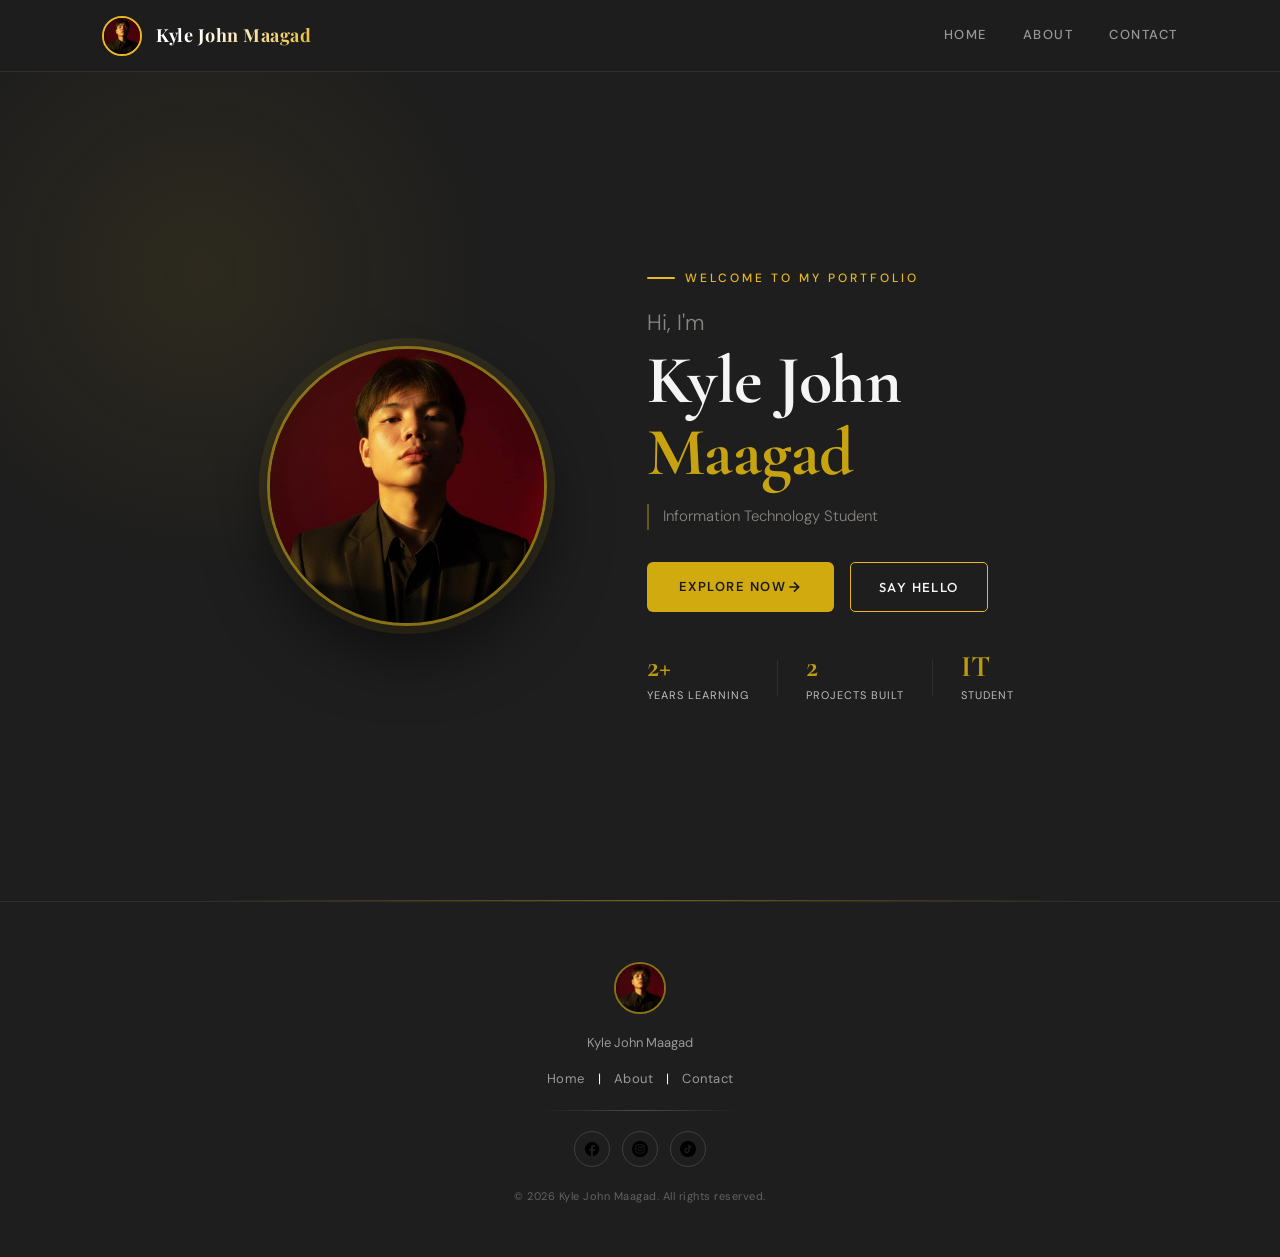
<file: index.html>
<!DOCTYPE html>
<html lang="en">
<head>
  <meta charset="UTF-8">
  <meta name="viewport" content="width=device-width, initial-scale=1.0">
  <title>Portfolio</title>
  <link rel="stylesheet" href="style.css">
</head>
<body>
<!-- NAVBAR -->
<header class="navbar">
  <div class="nav-brand">
    <div class="nav-profile">
      <img src="kyle1.jpg" alt="profile">
    </div>
    <div class="logo">Kyle John Maagad</div>
  </div>
  <nav>
    <a href="index.html">Home</a>
    <a href="about.html">About</a>
    <a href="contact.html">Contact</a>
  </nav>
</header>

<!-- HERO SECTION -->
<section class="main">
  <div class="left">
    <div class="profile-circle">
      <img src="kyle1.jpg" alt="profile">
    </div>
  </div>

  <div class="right">
   <p class="eyebrow">Welcome to my portfolio</p>

    <div class="title-block">
      <h1 class="greeting">Hi, I'm</h1>
      <h1 class="name-hero">Kyle John<br><span class="name-accent">Maagad</span></h1>
    </div>

    <p class="tagline">Information Technology Student</p>
    <div class="hero-cta">
   <a href="about.html" class="explore-btn">
    <span>Explore Now</span>
    <svg width="16" height="16" viewBox="0 0 24 24" fill="none" stroke="currentColor" stroke-width="2.5"><path d="M5 12h14M12 5l7 7-7 7"/></svg>
   </a>
    <a href="contact.html" class="btn-outline">Say Hello</a>
  </div>
    <div class="hero-stats">
      <div class="stat">
        <span class="stat-num">2+</span>
        <span class="stat-label">Years Learning</span>
      </div>
      <div class="stat-divider"></div>
      <div class="stat">
        <span class="stat-num">2</span>
        <span class="stat-label">Projects Built</span>
      </div>
      <div class="stat-divider"></div>
      <div class="stat">
        <span class="stat-num">IT</span>
        <span class="stat-label">Student</span>
      </div>
    </div>
  </div>
</section>

<div class="section-separator"></div>

<!-- FOOTER -->
<footer class="footer">
  <div class="footer-profile">
    <img src="kyle1.jpg" alt="profile">
    <p>Kyle John Maagad</p>
  </div>

  <div class="footer-links">
    <a href="index.html">Home</a>
    <span>|</span>
    <a href="about.html">About</a>
    <span>|</span>
    <a href="contact.html">Contact</a>
  </div>

  <div class="footer-line"></div>

  <div class="socials">
  <a href="https://www.facebook.com/kyle.john.maagad.2024" target="_blank"><img src="fb.png" alt="fb"></a>
  <a href="https://www.instagram.com/crunchy_kyle?igsh=MThiMG1jMWpiejFh
" target="_blank"><img src="instagram.png" alt="ig"></a>
  <a href="https://www.tiktok.com/@kylejohnm?_r=1&_t=ZS-95vpOgYpYNo
" target="_blank"><img src="tiktok.png" alt="in"></a>
</div>

  
  <small>© 2026 Kyle John Maagad. All rights reserved.</small>
</footer>

</body>
</html>
</file>
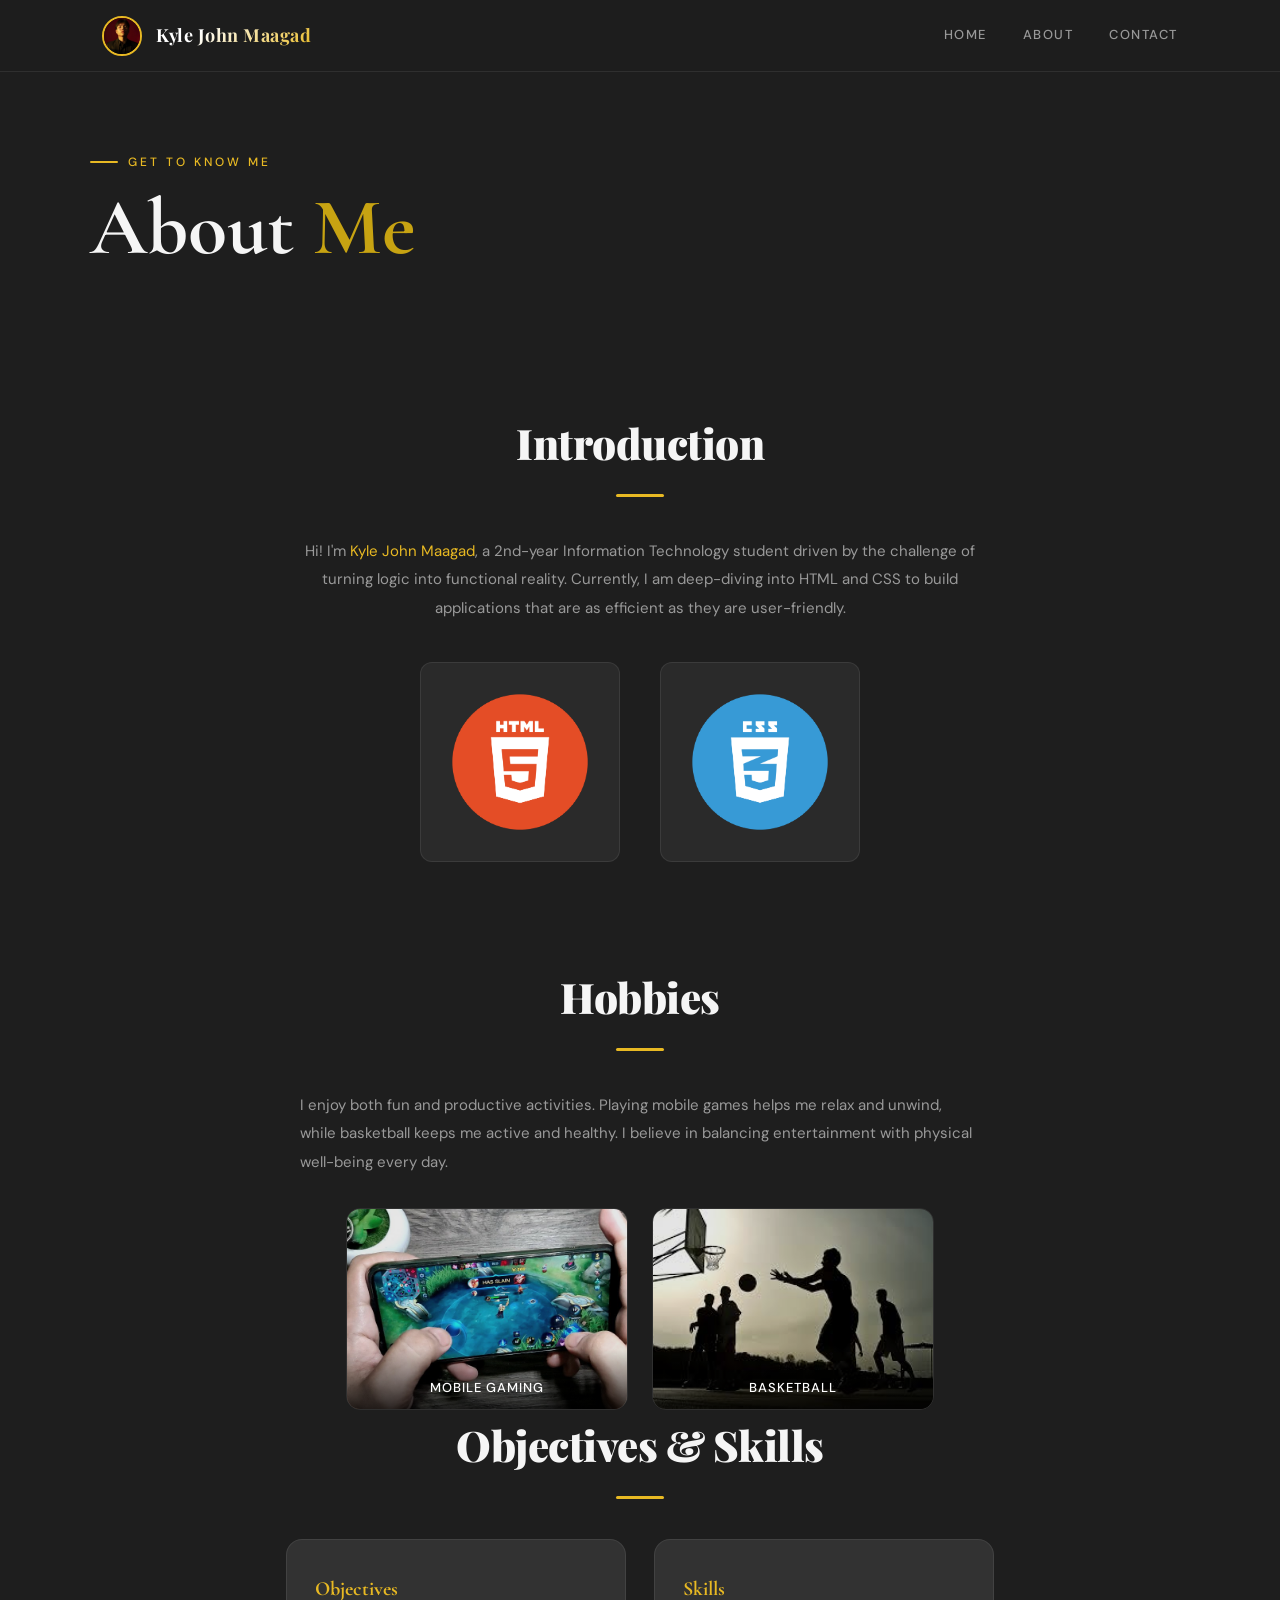
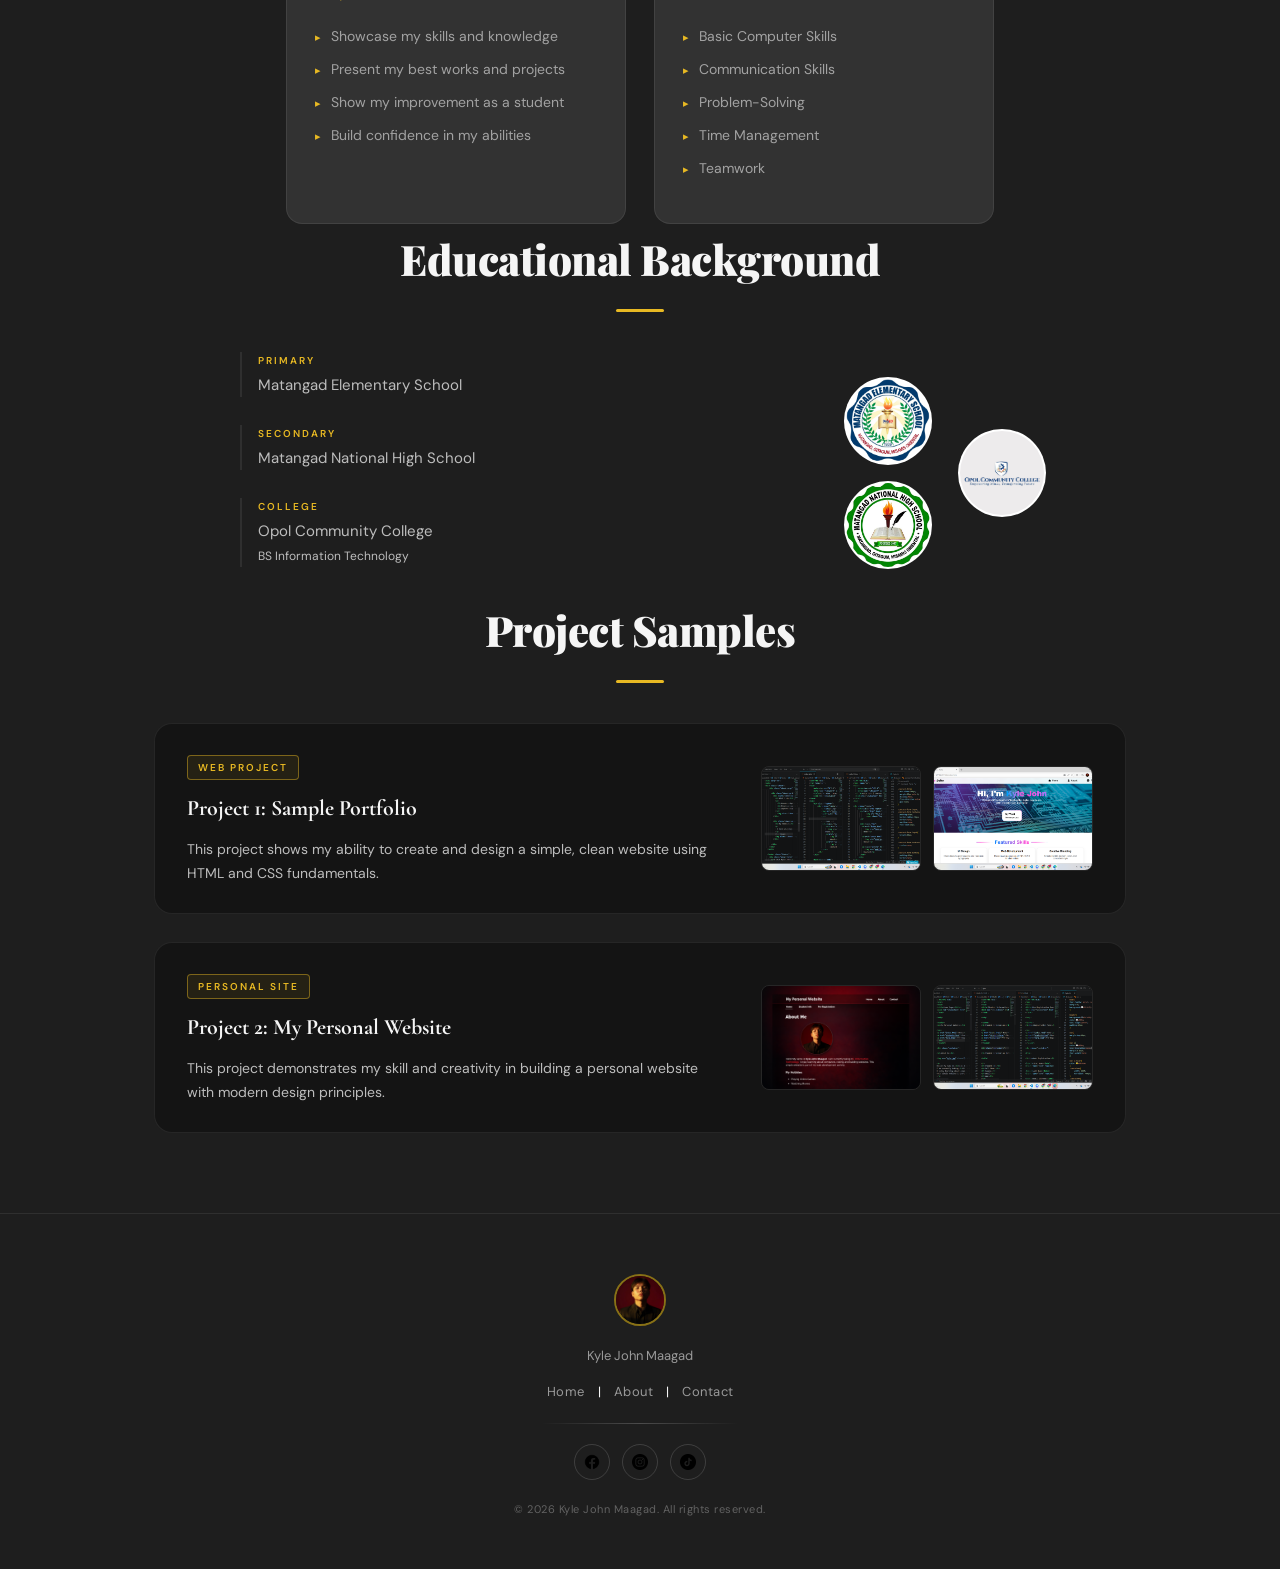
<file: about.html>
<!DOCTYPE html>
<html lang="en">
<head>
  <meta charset="UTF-8">
  <meta name="viewport" content="width=device-width, initial-scale=1.0">
  <title>About Me</title>
  <link rel="stylesheet" href="style.css">
</head>
<body>

<header class="navbar">
  <div class="nav-brand">
    <div class="nav-profile">
      <img src="kyle1.jpg" alt="profile">
    </div>
    <div class="logo">Kyle John Maagad</div>
  </div>
  <nav>
    <a href="index.html">Home</a>
    <a href="about.html">About</a>
    <a href="contact.html">Contact</a>
  </nav>
</header>

<div class="page-banner">
  <div class="page-banner-inner">
    <p class="eyebrow">Get to know me</p>
    <h1 class="page-banner-title">About <span class="name-accent">Me</span></h1>
  </div>
  <div class="banner-bg-line"></div>
</div>

<main class="about-content">
  
  <section class="about-section">
    <h1 class="section-title">Introduction</h1>
    <p class="intro-p">
      Hi! I'm <span class="highlight">Kyle John Maagad</span>, a 2nd-year Information Technology student driven by the challenge of turning logic into functional reality. Currently, I am deep-diving into HTML and CSS to build applications that are as efficient as they are user-friendly.
    </p>
    <div class="skills-circles">
  <div class="circle"><img src="html.png" alt="HTML"></div>
  <div class="circle"><img src="css.png" alt="CSS"></div>
</div>
  </section>

   <section>
    <h2 class="section-title">Hobbies</h2>
    <p class="section-desc">I enjoy both fun and productive activities. Playing mobile games helps me relax and unwind, while basketball keeps me active and healthy. I believe in balancing entertainment with physical well-being every day.</p>
    <div class="habits-gallery">
      <figure class="habit-card" style="--delay:.1s">
        <img src="ml.jpg" alt="Mobile Gaming">
        <figcaption>Mobile Gaming</figcaption>
      </figure>
      <figure class="habit-card " style="--delay:.2s">
        <img src="playing.jpg" alt="Basketball">
        <figcaption>Basketball</figcaption>
      </figure>
    </div>
  </section>

  <!-- OBJECTIVES & SKILLS -->
  <section >
    <h2 class="section-title">Objectives &amp; Skills</h2>
    <div class="split-lists">
      <div class="list-card" style="--delay:.05s">
        <h3 class="list-heading">Objectives</h3>
        <ul>
          <li>Showcase my skills and knowledge</li>
          <li>Present my best works and projects</li>
          <li>Show my improvement as a student</li>
          <li>Build confidence in my abilities</li>
        </ul>
      </div>
      <div class="list-card" style="--delay:.15s">
        <h3 class="list-heading">Skills</h3>
        <ul>
          <li>Basic Computer Skills</li>
          <li>Communication Skills</li>
          <li>Problem-Solving</li>
          <li>Time Management</li>
          <li>Teamwork</li>
        </ul>
      </div>
    </div>
  </section>

<!-- EDUCATIONAL BACKGROUND -->
  <section >
    <h2 class="section-title">Educational Background</h2>
    <div class="edu-container">
      <div class="edu-text">
        <div class="edu-entry " style="--delay:.05s">
          <span class="edu-level">Primary</span>
          <p>Matangad Elementary School</p>
        </div>
        <div class="edu-entry" style="--delay:.15s">
          <span class="edu-level">Secondary</span>
          <p>Matangad National High School</p>
        </div>
        <div class="edu-entry" style="--delay:.25s">
          <span class="edu-level">College</span>
          <p>Opol Community College<br><small>BS Information Technology</small></p>
        </div>
      </div>

    <div class="edu-logos-grid">
      <img src="elem.jpg" alt="Elementary Logo" class="school-logo">
      <img src="high.jpg" alt="High School Logo" class="school-logo">
      <img src="college.jpg" alt="College Logo" class="school-logo college-pos">
    </div>
  </div>
</section>

  <!-- PROJECT SAMPLES -->
  <section>
    <h2 class="section-title">Project Samples</h2>
    <div class="project-container">

      <div class="project-item" style="--delay:.05s">
        <div class="project-info">
          <span class="project-tag">Web Project</span>
          <h3>Project 1: Sample Portfolio</h3>
          <p>This project shows my ability to create and design a simple, clean website using HTML and CSS fundamentals.</p>
        </div>
        <div class="project-previews">
          <img src="code1.png" alt="Code preview">
          <img src="project1.png" alt="Site preview">
        </div>
      </div>

      <div class="project-item" style="--delay:.15s">
        <div class="project-info">
          <span class="project-tag">Personal Site</span>
          <h3>Project 2: My Personal Website</h3>
          <p>This project demonstrates my skill and creativity in building a personal website with modern design principles.</p>
        </div>
        <div class="project-previews">
          <img src="porject2.png" alt="Site preview">
          <img src="code2.png" alt="Code preview">
        </div>
      </div>

    </div>
  </section>

</main>

<footer class="footer">
  <div class="footer-profile">
    <img src="kyle1.jpg" alt="profile">
    <p>Kyle John Maagad</p>
  </div>

  <div class="footer-links">
    <a href="index.html">Home</a>
    <span>|</span>
    <a href="about.html">About</a>
    <span>|</span>
    <a href="contact.html">Contact</a>
  </div>

  <div class="footer-line"></div>

  <div class="socials">
    <a href="https://www.facebook.com/kyle.john.maagad.2024" target="_blank">
      <img src="fb.png" alt="fb">
    </a>
    <a href="https://www.instagram.com/crunchy_kyle?igsh=MThiMG1jMWpiejFh" target="_blank">
      <img src="instagram.png" alt="ig">
    </a>
    <a href="https://www.tiktok.com/@kylejohnm?_r=1&_t=ZS-95vpOgYpYNo" target="_blank">
      <img src="tiktok.png" alt="tk">
    </a>
  </div>

  <small>© 2026 Kyle John Maagad. All rights reserved.</small>
</footer>

</body>
</html>
</file>
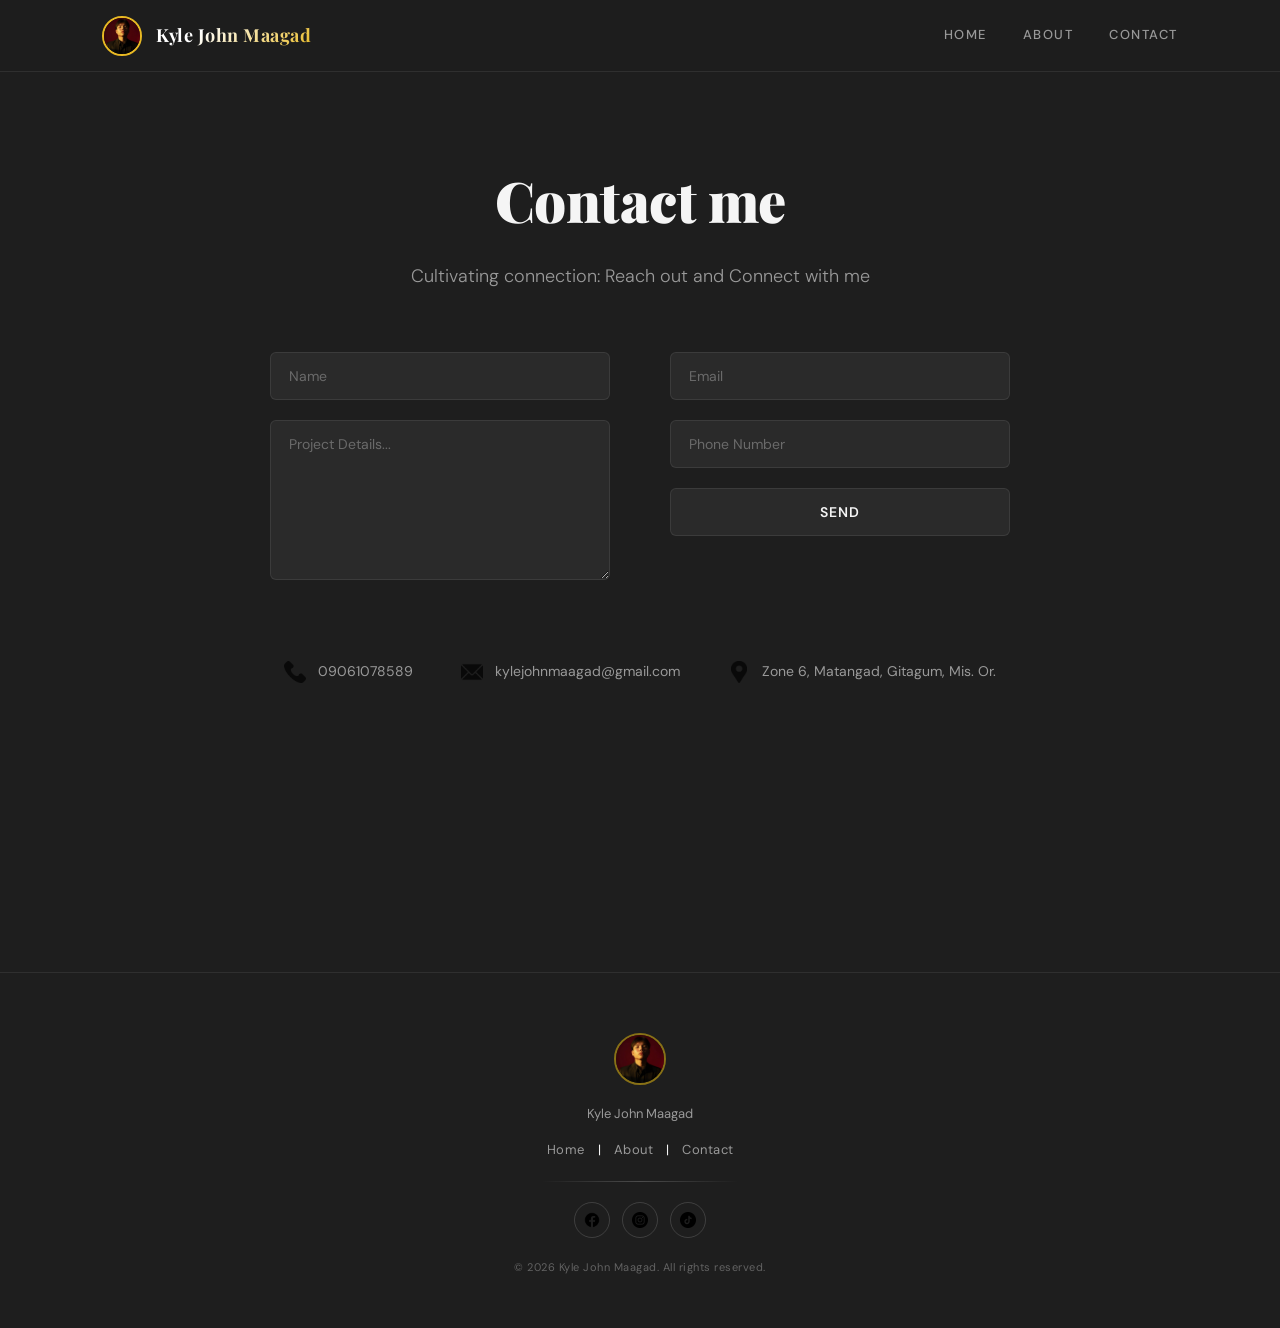
<file: contact.html>
<!DOCTYPE html>
<html lang="en">
<head>
  <meta charset="UTF-8">
  <meta name="viewport" content="width=device-width, initial-scale=1.0">
  <title>Contact</title>
  <link rel="stylesheet" href="style.css">
</head>
<body>

<!-- NAVBAR -->
<header class="navbar">

  <div class="nav-brand">
    <div class="nav-profile">
      <img src="kyle1.jpg" alt="profile">
    </div>

    <div class="logo">Kyle John Maagad</div>
  </div>

  <nav>
    <a href="index.html">Home</a>
    <a href="about.html">About</a>
    <a href="contact.html">Contact</a>
  </nav>

</header>

<!-- CONTACT SECTION -->
<section class="contact-section">

  <h1 class="contact-title">Contact me</h1>

  <p class="contact-subtitle">
    Cultivating connection: Reach out and Connect with me
  </p>

  <!-- CONTACT FORM -->
  <form 
    action="https://formsubmit.co/kylejohnmaagad@gmail.com"
    method="POST"
    class="contact-container"
  >

    <!-- LEFT SIDE -->
    <div class="contact-left">

      <input 
        type="text"
        name="name"
        placeholder="Name"
        required
      >

      <textarea 
        name="message"
        placeholder="Project Details..."
        required
      ></textarea>

    </div>

    <!-- RIGHT SIDE -->
    <div class="contact-right">

      <input 
        type="email"
        name="email"
        placeholder="Email"
        required
      >

      <input 
        type="text"
        name="phone"
        placeholder="Phone Number"
      >

      <input 
      type="hidden" 
      name="_next" 
      value="https://kylejohnmaagad-lang.github.io/index.html"
      >

      <input type="hidden" name="_captcha" value="false">

      <input 
        type="submit"
        value="Send"
        class="send-btn"
      >

    </div>

  </form>

  <!-- CONTACT INFO -->
  <div class="contact-info">

    <div class="info-item">
      <img src="phone-call.png" alt="phone">
      <p>09061078589</p>
    </div>

    <div class="info-item">
      <img src="email.png" alt="email">
      <p>kylejohnmaagad@gmail.com</p>
    </div>

    <div class="info-item">
      <img src="Location Icon .png" alt="location">
      <p>Zone 6, Matangad, Gitagum, Mis. Or.</p>
    </div>

  </div>

</section>

<!-- FOOTER -->
<footer class="footer">

  <div class="footer-profile">
    <img src="kyle1.jpg" alt="profile">
    <p>Kyle John Maagad</p>
  </div>

  <div class="footer-links">
    <a href="index.html">Home</a>
    <span>|</span>
    <a href="about.html">About</a>
    <span>|</span>
    <a href="contact.html">Contact</a>
  </div>

  <div class="footer-line"></div>

  <div class="socials">

    <a href="https://www.facebook.com/kyle.john.maagad.2024" target="_blank">
      <img src="fb.png" alt="fb">
    </a>

    <a href="https://www.instagram.com/crunchy_kyle?igsh=MThiMG1jMWpiejFh" target="_blank">
      <img src="instagram.png" alt="ig">
    </a>

    <a href="https://www.tiktok.com/@kylejohnm?_r=1&_t=ZS-95vpOgYpYNo" target="_blank">
      <img src="tiktok.png" alt="tk">
    </a>

  </div>

  <small>© 2026 Kyle John Maagad. All rights reserved.</small>

</footer>

</body>
</html>
</file>
<file: style.css>
/* ── Google Fonts ── */
@import url('https://fonts.googleapis.com/css2?family=Cormorant+Garamond:wght@400;600;700&family=Outfit:wght@300;400;500;600&display=swap');
@import url('https://fonts.googleapis.com/css2?family=Cormorant+Garamond:wght@400;600;700&family=DM+Sans:wght@300;400;500;700&family=Outfit:wght@300;400;500;600&family=Playfair+Display:wght@400;700;900&display=swap');
:root {
  --gold-glow:   rgba(241, 196, 15, 0.35);
  --dark-base:   #1e1e1e;
  --dark-surface:#2a2a2a;
  --dark-raised: #323232;
  --dark-border: rgba(255, 255, 255, 0.08);
  --text-primary:#f5f5f5;
  --text-muted:  rgba(255, 255, 255, 0.55);
  --text-faint:  rgba(255, 255, 255, 0.3);
  --radius-sm:   6px;
  --radius-md:   12px;
  --radius-lg:   20px;
  --nav-height:  72px;
  --transition:  0.35s cubic-bezier(0.25, 0.46, 0.45, 0.94);
  --gold-border: rgba(241, 196, 15, 0.35);
  --transition: .45s ease;
  --ease: cubic-bezier(.22,.61,.36,1);
  --gold: #e8b923;
  --gold-dim: rgba(232,185,35,.08);
  --border: rgba(255,255,255,.08);
  --border-gold: rgba(232,185,35,.45);
  --raised: #141414;
  --muted: #bdbdbd;
}

/* ── Reset ── */
*, *::before, *::after {
  margin: 0;
  padding: 0;
  box-sizing: border-box;
}

html { scroll-behavior: smooth; }

body {
  background-color: var(--dark-base);
  color: var(--text-primary);
  font-family: 'DM Sans', sans-serif;
  font-size: 16px;
  line-height: 1.7;
  animation: fadeInPage 0.9s cubic-bezier(0.22, 1, 0.36, 1) forwards;
  opacity: 0;
}

/* ── Page Enter ── */
@keyframes fadeInPage {
  from { opacity: 0; transform: translateY(16px); }
  to   { opacity: 1; transform: translateY(0); }
}

@keyframes slideDown {
  from { opacity: 0; transform: translateY(-20px); }
  to   { opacity: 1; transform: translateY(0); }
}

@keyframes shimmer {
  0%   { background-position: -200% center; }
  100% { background-position:  200% center; }
}

/* ============================================================
   NAVBAR
   ============================================================ */
.navbar {
  display: flex;
  justify-content: space-between;
  align-items: center;
  padding: 0 8%;
  height: var(--nav-height);

  position: sticky;
  top: 0;
  z-index: 1000;

  background: rgba(30, 30, 30, 0.75);
  backdrop-filter: blur(18px);
  -webkit-backdrop-filter: blur(18px);
  border-bottom: 1px solid var(--dark-border);
  transition: background var(--transition), padding var(--transition);

  animation: slideDown 0.7s cubic-bezier(0.22, 1, 0.36, 1) both;
}
/* Brand */
.nav-brand {
  display: flex;
  align-items: center;
  gap: 14px;
  text-decoration: none;
  color: var(--text-primary);
}

.nav-profile {
  width: 40px;
  height: 40px;
  border-radius: 50%;
  overflow: hidden;
  border: 2px solid var(--gold);
  transition: transform var(--transition), box-shadow var(--transition);
  flex-shrink: 0;
}

.nav-brand:hover .nav-profile {
  transform: scale(1.08);
  box-shadow: 0 0 0 4px var(--gold-dim);
}

.nav-profile img {
  width: 100%;
  height: 100%;
  object-fit: cover;
}

.logo {
  font-family: 'Playfair Display', serif;
  font-size: 18px;
  font-weight: 700;
  letter-spacing: 0.5px;
  background: linear-gradient(135deg, #ffffff 30%, var(--gold) 100%);
  background-clip: text;
  -webkit-background-clip: text;
  -webkit-text-fill-color: transparent;
}

/* Nav Links */
.navbar nav {
  display: flex;
  align-items: center;
  gap: 36px;
}

.navbar nav a {
  text-decoration: none;
  color: var(--text-muted);
  font-size: 13px;
  font-weight: 500;
  text-transform: uppercase;
  letter-spacing: 1.5px;
  position: relative;
  padding: 6px 0;
  transition: color var(--transition);
}

.navbar nav a::after {
  content: '';
  position: absolute;
  left: 0;
  bottom: 0;
  width: 0;
  height: 1.5px;
  background: var(--gold);
  border-radius: 2px;
  transition: width var(--transition);
}

.navbar nav a:hover {
  color: #ffffff;
}

.navbar nav a:hover::after,
.navbar nav a.active::after {
  width: 100%;
}

.navbar nav a.active {
  color: var(--gold);
}
.eyebrow {
  font-size: 12px;
  font-weight: 500;
  letter-spacing: 3px;
  text-transform: uppercase;
  color: var(--gold);
  margin-bottom: 16px;
  display: flex;
  align-items: center;
  gap: 10px;
}
.eyebrow::before {
  content: '';
  display: inline-block;
  width: 28px; height: 1.5px;
  background: var(--gold);
  border-radius: 2px;
}

.title-block { margin-bottom: 16px; }
.greeting {
  font-family: 'DM Sans', sans-serif;
  font-size: 22px;
  font-weight: 300;
  color: rgba(240, 236, 228, 0.5); 
  margin-bottom: 4px;
}

.tagline {
  font-family: 'DM Sans', sans-serif;
  font-size: 15px;
  color: rgba(240, 236, 228, 0.5);
  font-weight: 300;
  margin-bottom: 32px;
  border-left: 2px solid var(--gold-border);
  padding-left: 14px;
}
.name-hero {
  font-family: 'Cormorant Garamond', serif;
  font-size: clamp(44px, 6vw, 68px);
  font-weight: 700;
  line-height: 1.05;
  letter-spacing: -.5px;
}
.name-accent {color: rgba(241, 196, 15, 0.8); }


/* ============================================================
   HERO / MAIN
   ============================================================ */
.main {
  display: flex;
  align-items: center;
  justify-content: center;
  padding: 60px 8%;
  gap: 100px;
  min-height: calc(100vh - var(--nav-height));
  position: relative;
  overflow: hidden;
}

/* Subtle background radial glow */
.main::before {
  content: '';
  position: absolute;
  width: 600px;
  height: 600px;
  background: radial-gradient(circle, var(--gold-dim) 0%, transparent 70%);
  top: -100px;
  left: -100px;
  pointer-events: none;
}

/* Profile Image */
.profile-circle {
  width: 280px;
  height: 280px;
  border-radius: 50%;
  overflow: hidden;
  border: 3px solid rgba(241, 196, 15, 0.5);
  box-shadow: 0 0 0 8px var(--gold-dim),
              0 30px 60px rgba(0, 0, 0, 0.5);
  flex-shrink: 0;
  transition: transform var(--transition), box-shadow var(--transition);
}

.profile-circle:hover {
  transform: scale(1.03);
  box-shadow: 0 0 0 12px var(--gold-dim),
              0 40px 80px rgba(0, 0, 0, 0.6);
}

.profile-circle img {
  width: 100%;
  height: 100%;
  object-fit: cover;
}

/* Hero Text */
.right {
  display: flex;
  flex-direction: column;
  max-width: 500px;
  animation: fadeUp .9s var(--ease) .35s both;
}
.title-row h1 {
  font-family: 'Playfair Display', serif;
  font-size: 58px;
  font-weight: 900;
  line-height: 1.1;
  letter-spacing: -0.5px;
}
.explore-btn {
  display: inline-flex;
  align-items: center;
  justify-content: center;
  padding: 14px 32px;
  width: fit-content;
  background: rgba(241, 196, 15, 0.85);
  color: #1a1a1a;
  border-radius: var(--radius-sm);
  font-family: 'DM Sans', sans-serif;
  font-size: 13px;
  font-weight: 600;
  text-transform: uppercase;
  letter-spacing: 1.5px;
  text-decoration: none;
  transition: background var(--transition), transform var(--transition),
              box-shadow var(--transition);
}

.explore-btn:hover {
  background: #fff;
  transform: translateY(-3px);
  box-shadow: 0 12px 28px rgba(241, 196, 15, 0.35);
}
.hero-cta {
  display: flex;
  gap: 16px;
  flex-wrap: wrap;
  margin-bottom: 40px;
}
.btn-outline {
  display: inline-flex;
  justify-content: center;
  align-items: center;
}
.btn-outline {
  display: inline-flex;
  align-items: center;
  padding: 13px 28px;
  border: 1.5px solid var(--gold); 
  color: var(--text);
  font-family: 'Outfit', sans-serif;
  font-size: 13px;
  font-weight: 500;
  text-transform: uppercase;
  letter-spacing: 1.4px;
  text-decoration: none;
  border-radius: 5px;
  transition: background var(--transition), border-color var(--transition), transform var(--transition), color var(--transition);
}
.btn-outline:hover {
  background: var(--gold-dim);
  border-color: var(--gold);
  color: var(--gold);
  transform: translateY(-3px);
}
/* Stats row */
.hero-stats {
  display: flex;
  align-items: center;
  gap: 28px;
}
.stat { display: flex; flex-direction: column; }
.stat-num {
  font-family: 'Cormorant Garamond', serif;
  font-size: 30px;
  font-weight: 700;
  color: rgba(241, 196, 15, 0.75);
  line-height: 1;
}
.stat-label {
  font-size: 11px;
  font-weight: 400;
  letter-spacing: 1px;
  text-transform: uppercase;
  color: var(--muted);
  margin-top: 4px;
}
.stat-divider {
  width: 1px; height: 36px;
  background: var(--dark-border);
  flex-shrink: 0;
}
/* ============================================================
   SECTION SEPARATOR
   ============================================================ */
.section-separator {
  display: block;
  width: 70%;
  height: 1px;
  margin: 0 auto;
  background: linear-gradient(to right, transparent, rgba(241, 196, 15, 0.4), transparent);
}
/* ============================================================
   PAGE BANNER (About / Contact)
   ============================================================ */
.page-banner {
  padding: 80px 7% 60px;
  position: relative;
  overflow: hidden;
}
.page-banner-inner { position: relative; z-index: 1; }
.page-banner-title {
  font-family: 'Cormorant Garamond', serif;
  font-size: clamp(48px, 7vw, 80px);
  font-weight: 700;
  line-height: 1;
  margin-top: 8px;
}
.banner-bg-line {
  position: absolute;
  bottom: -1px; left: 0; right: 0;
  height: 1px;
  background: linear-gradient(to right, transparent, var(--border-gold), transparent);
}
/* ============================================================
   ABOUT / SHARED CONTENT AREA
   ============================================================ */
.about-content {
  max-width: 1020px;
  margin: 0 auto;
  padding: 80px 24px;
}

.about-section {
  text-align: center;
  margin-bottom: 100px;
}

/* Section Title */
.section-title {
  font-family: 'Playfair Display', serif;
  font-size: 42px;
  font-weight: 900;
  letter-spacing: -0.5px;
  text-align: center;
  margin-bottom: 40px;
  display: block;
  position: relative;
}

.section-title::after {
  content: '';
  display: block;
  width: 48px;
  height: 3px;
  background: var(--gold);
  border-radius: 2px;
  margin: 14px auto 0;
}

.highlight { color: var(--gold); }

/* Intro / Description text */
.intro-p,
.section-desc {
  color: var(--text-muted);
  font-size: 15px;
  line-height: 1.9;
  margin-bottom: 28px;
  max-width: 680px;
  margin-left: auto;
  margin-right: auto;
}

/* ============================================================
   SKILLS CIRCLES
   ============================================================ */
.skills-circles {
  display: flex;
  justify-content: center;
  flex-wrap: wrap;
  gap: 40px;
  margin-top: 40px;
}

.circle {
  width: 200px;
  height: 200px;
  border-radius: var(--radius-md);
  background: var(--dark-surface);
  border: 1px solid var(--dark-border);
  display: flex;
  align-items: center;
  justify-content: center;
  padding: 24px;
  transition: transform var(--transition), box-shadow var(--transition),
              border-color var(--transition);
}

.circle:hover {
  transform: translateY(-8px) scale(1.03);
  box-shadow: 0 20px 40px rgba(0, 0, 0, 0.4);
  border-color: rgba(241, 196, 15, 0.4);
}

.circle img {
  width: 100%;
  height: auto;
  object-fit: contain;
}

/* ============================================================
   HABITS GALLERY
   ============================================================ */
.habits-gallery {
  display: flex;
  justify-content: center;
  flex-wrap: wrap;
  gap: 24px;
  margin-top: 32px;
}

.habit-card {
  position: relative;
  border-radius: 14px;
  overflow: hidden;
  border: 1px solid var(--border);
  cursor: default;
  transition:
    transform var(--transition),
    box-shadow var(--transition),
    border-color var(--transition);
}

.habit-card img {
  width: 280px;
  height: 200px;
  object-fit: cover;
  display: block;

  transition:
    transform .55s var(--ease),
    filter .55s ease;

  filter: brightness(.9) saturate(.85);
}

.habit-card figcaption {
  position: absolute;
  bottom: 0;
  left: 0;
  right: 0;

  padding: 28px 16px 14px;

  background:
    linear-gradient(to top,
    rgba(0,0,0,.8),
    transparent);

  font-size: 13px;
  font-weight: 500;
  letter-spacing: 1px;
  text-transform: uppercase;

  color: white;
  text-align: center;
  transform: translateY(4px);
  transition: transform var(--transition);
}

.habit-card:hover {
  transform: translateY(-8px) scale(1.02);

  box-shadow:
    0 20px 45px rgba(0,0,0,.6);

  border-color: gold;
}

.habit-card:hover img {
  transform: scale(1.08);
  filter: brightness(1) saturate(1.1);
}

.habit-card:hover figcaption {
  transform: translateY(0);
}

/* ============================================================
   EDUCATIONAL BACKGROUND
   ============================================================ */
.edu-container {
  display: flex;
  justify-content: space-between;
  align-items: center;
  max-width: 800px;
  margin: 0 auto;
  gap: 48px;
  text-align: left;
}
.edu-text { flex: 1; }
.edu-entry {
  margin-bottom: 28px;
  padding-left: 16px;
  border-left: 2px solid var(--dark-border);
  transition: border-color var(--transition), padding-left var(--transition);
}
.edu-entry:hover { border-color: var(--gold); padding-left: 20px; }
.edu-level {
  font-size: 10px;
  font-weight: 600;
  letter-spacing: 2px;
  text-transform: uppercase;
  color: var(--gold);
  display: block;
  margin-bottom: 4px;
}
.edu-text p {
  font-size: 15px;
  color: var(--muted);
  line-height: 1.6;
  margin: 0;
}
.edu-text small {
  font-size: 12px;
  color: var(--faint);
}
.edu-logos-grid {
  display: grid;
  grid-template-columns: 90px 90px;
  gap: 16px;
  align-items: center;
  flex-shrink: 0;
}

.school-logo {
  width: 88px;
  height: 88px;
  border-radius: 50%;
  object-fit: cover;
  background: white;
  border: 2px solid var(--dark-border);
  display: block;
  transition: transform var(--transition), box-shadow var(--transition),
              border-color var(--transition);
}

.school-logo:hover {
  transform: scale(1.1) rotate(4deg);
  box-shadow: 0 12px 24px rgba(0, 0, 0, 0.4);
  border-color: var(--gold);
}

.college-pos {
  grid-column: 2;
  grid-row: 1 / span 2;
  margin-left: 8px;
}
/* ============================================================
   SPLIT LISTS
   ============================================================ */
.split-lists {
  display: flex;
  justify-content: center;
  gap: 28px;
  flex-wrap: wrap;
  margin-top: 32px;
  text-align: left;
}

.list-card {
  background: var(--dark-raised);
  border: 1px solid var(--dark-border);
  border-radius: 16px;
  padding: 32px 28px;
  flex: 1;
  min-width: 240px;
  max-width: 340px;
  position: relative;
  overflow: hidden;

  transition:
    transform var(--transition),
    border-color var(--transition),
    box-shadow var(--transition);
}

.list-card::after {
  content: '';
  position: absolute;
  left: 0;
  top: 0;
  bottom: 0;

  width: 3px;
  background: var(--gold);

  border-radius: 3px 0 0 3px;

  transform: scaleY(0);
  transform-origin: bottom;

  transition: transform 0.4s ease;
}

.list-card:hover::after {
  transform: scaleY(1);
}

.list-card:hover {
  transform: translateY(-6px);
  border-color: var(--gold-border);
  box-shadow: 0 18px 40px rgba(0,0,0,.4);
}

.list-heading {
  font-family: 'Cormorant Garamond', serif;
  font-size: 20px;
  font-weight: 700;
  margin-bottom: 20px;
  color: var(--gold);
}

.list-card ul {
  list-style: none;
}

.list-card ul li {
  display: flex;
  align-items: flex-start;
  gap: 10px;

  font-size: 14px;
  color: var(--text-muted);

  margin-bottom: 12px;
  line-height: 1.5;
}

.list-card ul li::before {
  content: '▸';
  color: var(--gold);
  font-size: 11px;
  margin-top: 3px;
  flex-shrink: 0;
}

/* ============================================================
   PROJECTS
   ============================================================ */
.project-container {
  display: flex;
  flex-direction: column;
  gap: 28px;
  margin-top: 40px;
  text-align: left;
}

.project-item {
  display: flex;
  align-items: center;
  gap: 36px;

  padding: 28px 32px;

  background: var(--raised);

  border: 1px solid var(--border);
  border-radius: 18px;

  position: relative;
  overflow: hidden;

  transition:
    transform var(--transition),
    box-shadow var(--transition),
    border-color var(--transition);
}

.project-item::before {
  content: '';

  position: absolute;

  left: 0;
  top: 0;
  bottom: 0;

  width: 3px;

  background: var(--gold);

  transform: scaleY(0);
  transform-origin: bottom;

  transition: transform .45s var(--ease);
}

.project-item:hover::before {
  transform: scaleY(1);
}

.project-item:hover {
  transform: translateY(-7px);

  box-shadow:
    0 24px 50px rgba(0,0,0,.45);

  border-color: var(--border-gold);
}

.project-info {
  flex: 1;
}

.project-tag {
  font-size: 10px;
  font-weight: 600;

  letter-spacing: 2px;
  text-transform: uppercase;

  color: var(--gold);

  background: var(--gold-dim);

  border: 1px solid var(--border-gold);
  border-radius: 4px;

  padding: 3px 10px;

  display: inline-block;

  margin-bottom: 10px;
}

.project-info h3 {
  font-family: 'Cormorant Garamond', serif;
  font-size: 22px;
  font-weight: 700;

  margin-bottom: 10px;
}

.project-info p {
  color: var(--muted);

  font-size: 14px;
  line-height: 1.7;
}

.project-previews {
  display: flex;
  gap: 12px;

  flex-shrink: 0;
}

.project-previews img {
  width: 160px;
  height: 105px;

  object-fit: cover;

  border-radius: 8px;

  border: 1px solid var(--border);

  transition:
    transform var(--transition),
    filter var(--transition),
    box-shadow var(--transition);
}

.project-previews img:hover {
  transform: scale(1.06);

  filter: brightness(1.12);

  box-shadow:
    0 8px 20px rgba(0,0,0,.5);
}

/* ============================================================
   CONTACT
   ============================================================ */
.contact-section {
  padding: 80px 8%;
  min-height: 100vh;
}

.contact-title {
  font-family: 'Playfair Display', serif;
  font-size: 56px;
  font-weight: 900;
  text-align: center;
  letter-spacing: -0.5px;
}

.contact-subtitle {
  text-align: center;
  margin-top: 14px;
  font-size: 18px;
  color: var(--text-muted);
  font-weight: 300;
}

/* Contact Layout */
.contact-container {
  display: flex;
  justify-content: center;
  align-items: flex-start;
  gap: 60px;
  margin-top: 60px;
  flex-wrap: wrap;
}

.contact-left,
.contact-right {
  display: flex;
  flex-direction: column;
  gap: 20px;
}

/* Inputs & Textarea */
.contact-left input,
.contact-right input,
.contact-left textarea {
  width: 340px;
  padding: 14px 18px;
  background: var(--dark-surface);
  border: 1px solid var(--dark-border);
  border-radius: var(--radius-sm);
  color: var(--text-primary);
  font-family: 'DM Sans', sans-serif;
  font-size: 14px;
  outline: none;
  transition: border-color var(--transition), box-shadow var(--transition);
}

.contact-left input:focus,
.contact-right input:focus,
.contact-left textarea:focus {
  border-color: rgba(241, 196, 15, 0.6);
  box-shadow: 0 0 0 3px var(--gold-dim);
}

.contact-left textarea {
  height: 160px;
  resize: vertical;
}

.contact-left input::placeholder,
.contact-right input::placeholder,
.contact-left textarea::placeholder {
  color: var(--text-faint);
}

/* Send Button */
.send-btn {
  width: 140px;
  padding: 13px;
  border: 1.5px solid rgba(241, 196, 15, 0.7);
  border-radius: var(--radius-sm);
  background: transparent;
  color: var(--gold);
  cursor: pointer;
  font-family: 'DM Sans', sans-serif;
  font-size: 13px;
  font-weight: 600;
  letter-spacing: 1px;
  text-transform: uppercase;
  transition: background var(--transition), color var(--transition),
              transform var(--transition), box-shadow var(--transition);
}

.send-btn:hover {
  background: var(--gold);
  color: #1a1a1a;
  transform: translateY(-3px);
  box-shadow: 0 10px 24px var(--gold-glow);
}

/* Contact Info Row */
.contact-info {
  display: flex;
  justify-content: center;
  flex-wrap: wrap;
  gap: 48px;
  margin-top: 80px;
}

.info-item {
  display: flex;
  align-items: center;
  gap: 12px;
}

.info-item img {
  width: 22px;
  height: 22px;
  object-fit: contain;
  opacity: 0.7;
}

.info-item p {
  color: var(--text-muted);
  font-size: 14px;
}

/* ============================================================
   FOOTER
   ============================================================ */
.footer {
  text-align: center;
  padding: 60px 24px 48px;
  border-top: 1px solid var(--dark-border);
}

.footer-profile img {
  width: 52px;
  height: 52px;
  border-radius: 50%;
  object-fit: cover;
  border: 2px solid rgba(241, 196, 15, 0.5);
  transition: border-color var(--transition), transform var(--transition);
}
.footer-profile img:hover {
  border-color: var(--gold);
  transform: scale(1.07);
}

.footer-profile p {
  margin-top: 10px;
  font-size: 13px;
  color: var(--text-muted);
}

.footer-links {
  margin-top: 14px;
  font-size: 13px;
}

.footer-links a {
  text-decoration: none;
  color: var(--text-muted);
  margin: 0 10px;
  letter-spacing: 0.5px;
  transition: color var(--transition);
}

.footer-links a:hover {
  color: var(--gold);
}

.footer-line {
  width: 200px;
  height: 1px;
  background: linear-gradient(to right, transparent, rgba(255,255,255,0.2), transparent);
  margin: 20px auto;
}

/* Socials */
.socials {
  display: flex;
  justify-content: center;
  gap: 12px;
  margin-bottom: 14px;
}

.socials a {
  width: 36px; height: 36px;
  border: 1px solid rgba(255,255,255,.15);
  border-radius: 50%;
  display: flex;
  align-items: center;
  justify-content: center;
  position: relative;
  transition: background var(--transition), border-color var(--transition), transform var(--transition);
}
.socials a::after {
  content: '';
  position: absolute;
  inset: -5px;
  border-radius: 50%;
  border: 1px solid var(--gold);
  opacity: 0;
  transform: scale(.7);
  transition: opacity .3s, transform .3s;
}
.socials a:hover {
  background: var(--gold);
  border-color: var(--gold);
  transform: translateY(-4px);
}
.socials a:hover::after {
  opacity: .18;
  transform: scale(1.15);
}

.socials a:hover img {
  filter: invert(1);
}

.socials img {
  width: 16px;
  height: 16px;
  object-fit: contain;
}

.footer small {
  font-size: 11px;
  color: var(--text-faint);
  letter-spacing: 0.5px;
}

/* ============================================================
   RESPONSIVE DESIGN
   ============================================================ */

@media (max-width: 768px) {

  /* Navbar */
  .navbar {
    padding: 12px 5%;
    height: auto;
    flex-direction: column;
    gap: 14px;
  }

  .navbar nav {
    flex-wrap: wrap;
    justify-content: center;
    gap: 16px;
  }

  .navbar nav a {
    font-size: 11px;
    letter-spacing: 1px;
  }

  .logo {
    font-size: 16px;
  }

  /* Hero Section */
  .main {
    flex-direction: column;
    text-align: center;
    gap: 40px;
    padding: 60px 6%;
  }

  .right {
    align-items: center;
    max-width: 100%;
  }

  .profile-circle {
    width: 200px;
    height: 200px;
  }

  .name-hero {
    font-size: 42px;
    line-height: 1.1;
  }

  .greeting {
    font-size: 18px;
  }

  .tagline {
    font-size: 14px;
    padding-left: 0;
    border-left: none;
  }

  .hero-cta {
    flex-direction: column;
    align-items: center;
    width: 100%;
  }

  .explore-btn,
  .btn-outline {
    width: 100%;
    max-width: 260px;
    justify-content: center;
  }

  .hero-stats {
    justify-content: center;
    flex-wrap: wrap;
    gap: 18px;
  }

  .stat-divider {
    display: none;
  }

  /* About */
  .about-content {
    padding: 60px 20px;
  }

  .section-title {
    font-size: 32px;
  }

  /* Skills */
  .skills-circles {
    gap: 20px;
  }

  .circle {
    width: 150px;
    height: 150px;
  }

  /* Habits */
  .habit-card img {
    width: 100%;
    max-width: 320px;
    height: auto;
  }

  /* Education */
  .edu-container {
    flex-direction: column;
    text-align: center;
    gap: 32px;
  }

  .edu-entry {
    border-left: none;
    padding-left: 0;
  }

  /* Lists */
  .split-lists {
    flex-direction: column;
    align-items: center;
  }

  .list-card {
    width: 100%;
    max-width: 100%;
  }

  /* Projects */
  .project-item {
    flex-direction: column;
    align-items: center;
    text-align: center;
    padding: 24px;
  }

  .project-previews {
    flex-wrap: wrap;
    justify-content: center;
  }

  .project-previews img {
    width: 100%;
    max-width: 300px;
    height: auto;
  }

  /* Contact */
  .contact-container {
    flex-direction: column;
    align-items: center;
    gap: 24px;
  }

  .contact-left,
  .contact-right {
    width: 100%;
  }

  .contact-left input,
  .contact-right input,
  .contact-left textarea {
    width: 100%;
  }

  .send-btn {
    width: 100%;
  }

  /* Footer */
  .footer {
    padding: 50px 20px 40px;
  }

  .footer-links {
    display: flex;
    flex-wrap: wrap;
    justify-content: center;
    gap: 10px;
  }

  .socials {
    flex-wrap: wrap;
  }
}


/* ---------- SMALL PHONES ---------- */
@media (max-width: 480px) {

  .profile-circle {
    width: 170px;
    height: 170px;
  }

  .name-hero {
    font-size: 34px;
  }

  .section-title {
    font-size: 28px;
  }

  .page-banner-title {
    font-size: 42px;
  }

  .circle {
    width: 140px;
    height: 140px;
    padding: 18px;
  }

  .project-item {
    padding: 20px;
  }

  .project-info p {
    font-size: 13px;
  }

  .contact-title {
    font-size: 34px;
  }
}
@media (max-width: 768px) {

  .hero-cta {
    display: flex;
    flex-direction: column;
    align-items: center;
    gap: 14px;
    width: 100%;
  }

  .explore-btn,
  .btn-outline {
    width: 100%;
    max-width: 260px;
    justify-content: center;
  }

}
</file>
